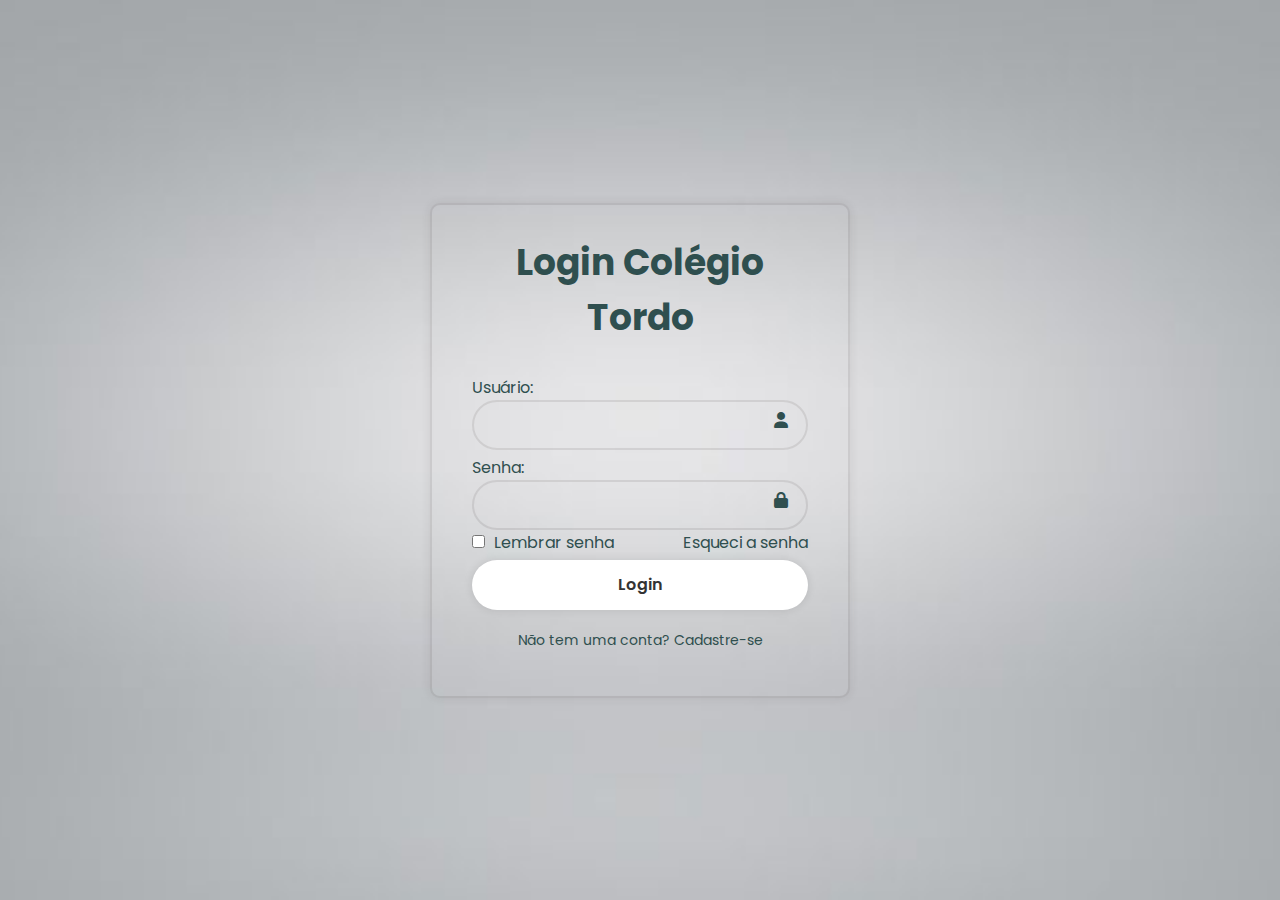
<file: index.html>
<!DOCTYPE html>
<html lang="pt-br">
<head>
    <meta charset="UTF-8">
    <meta name="viewport" content="width=device-width, initial-scale=1.0">
    <link rel="stylesheet" href="https://cdnjs.cloudflare.com/ajax/libs/font-awesome/6.0.0/css/all.min.css">
    <link rel="stylesheet" href="style.css">
 
    <title>Colégio Tordo Login</title>
</head>
<body>
    <main class="container">
        <form>
            <h1>Login Colégio Tordo</h1>
            <div class="input-box">
                <label for="usuario"><i class="fas fa-user"></i> Usuário:</label>
                    <input type="text" id="usuario" name="usuario">
            </div>
            <div class="input-box">
                <label for="senha"><i class="fas fa-lock"></i> Senha:</label>
                    <input type="password" id="senha" name="senha">
            </div>

            <div class="remember-forgot">
                <label>
                    <input type="checkbox">
                    Lembrar senha
                </label>
                <a href="#">Esqueci a senha</a>
            </div>

            <button type="submit" class="login">Login</button>

            <div class = "register-link">
                <p>Não tem uma conta? <a href="#">Cadastre-se</a></p>
            </div>
        </form>

    </main>
    
</body>
</html>
</file>
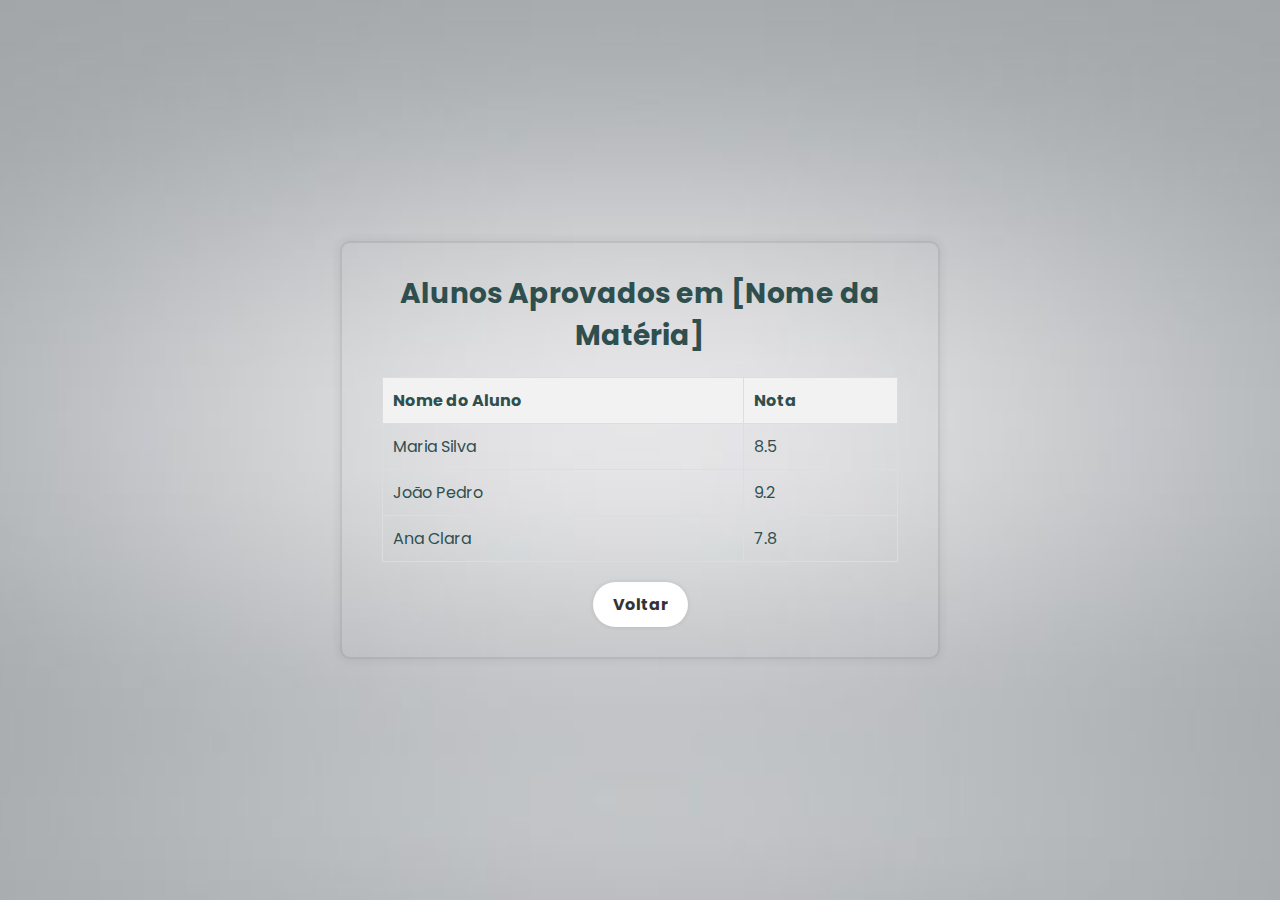
<file: aprovados.html>
<!DOCTYPE html>
<html lang="pt-br">
<head>
    <meta charset="UTF-8">
    <meta name="viewport" content="width=device-width, initial-scale=1.0">
    <link rel="stylesheet" href="aprovados.css">
    <title>Colégio Tordo - Aprovados</title>
</head>
<body>
    <main class="container">
        <h1>Alunos Aprovados em [Nome da Matéria]</h1>
        <table>
            <thead>
                <tr>
                    <th>Nome do Aluno</th>
                    <th>Nota</th>
                </tr>
            </thead>
            <tbody>
                <tr>
                    <td>Maria Silva</td>
                    <td>8.5</td>
                </tr>
                <tr>
                    <td>João Pedro</td>
                    <td>9.2</td>
                </tr>
                <tr>
                    <td>Ana Clara</td>
                    <td>7.8</td>
                </tr>
                </tbody>
        </table>
        <a href="professor.html" class="voltar-btn">Voltar</a>
    </main>
</body>
</html>
</file>
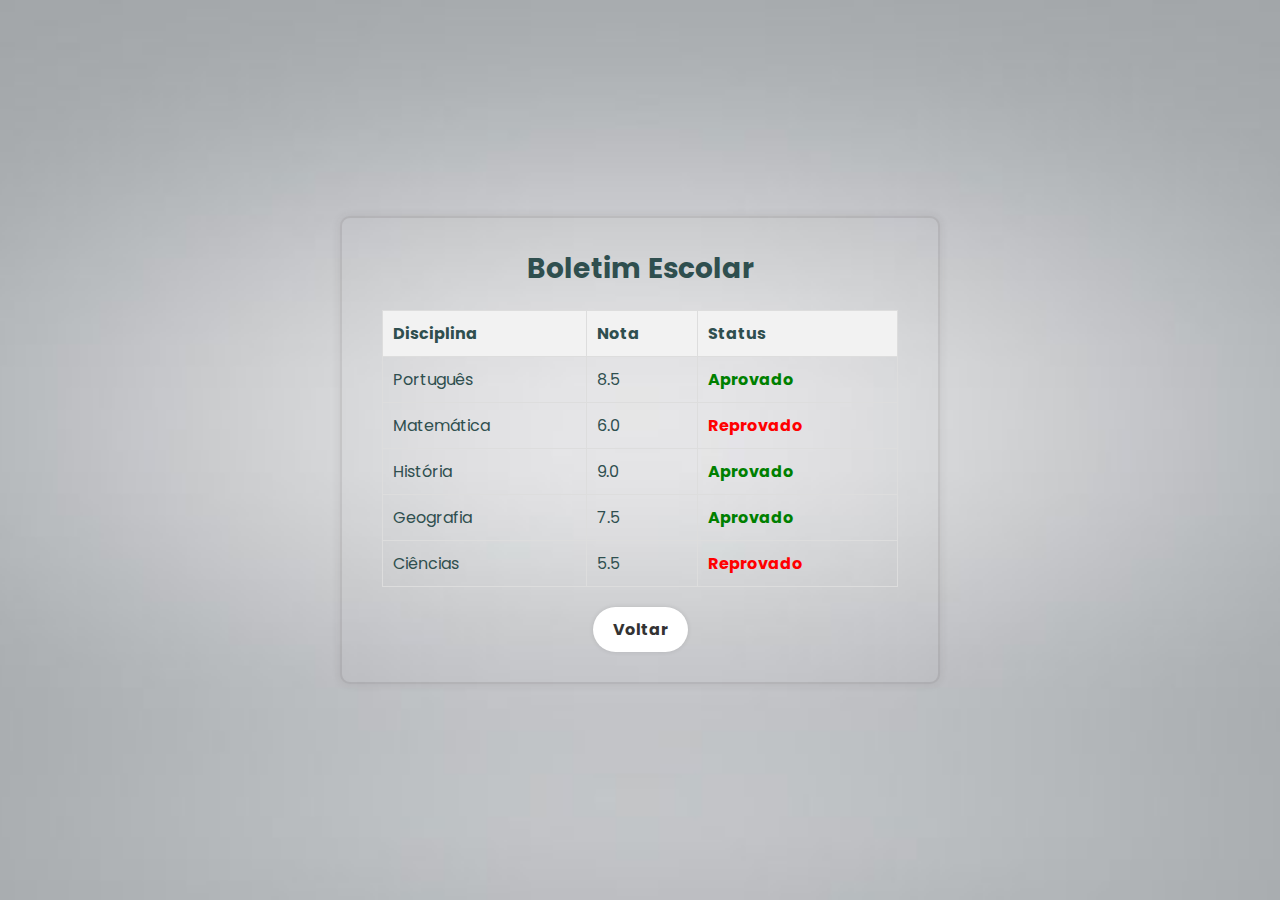
<file: boletim.html>
<!DOCTYPE html>
<html lang="pt-br">
<head>
    <meta charset="UTF-8">
    <meta name="viewport" content="width=device-width, initial-scale=1.0">
    <link rel="stylesheet" href="boletim.css">
    <title>Colégio Tordo - Boletim</title>
</head>
<body>
    <main class="container">
        <h1>Boletim Escolar</h1>
        <table>
            <thead>
                <tr>
                    <th>Disciplina</th>
                    <th>Nota</th>
                    <th>Status</th>
                </tr>
            </thead>
            <tbody>
                <tr>
                    <td>Português</td>
                    <td>8.5</td>
                    <td class="aprovado">Aprovado</td>
                </tr>
                <tr>
                    <td>Matemática</td>
                    <td>6.0</td>
                    <td class="reprovado">Reprovado</td>
                </tr>
                <tr>
                    <td>História</td>
                    <td>9.0</td>
                    <td class="aprovado">Aprovado</td>
                </tr>
                <tr>
                    <td>Geografia</td>
                    <td>7.5</td>
                    <td class="aprovado">Aprovado</td>
                </tr>
                <tr>
                    <td>Ciências</td>
                    <td>5.5</td>
                    <td class="reprovado">Reprovado</td>
                </tr>
            </tbody>
        </table>
        <a href="aluno_1.html" class="voltar-btn">Voltar</a>
    </main>
</body>
</html>
</file>
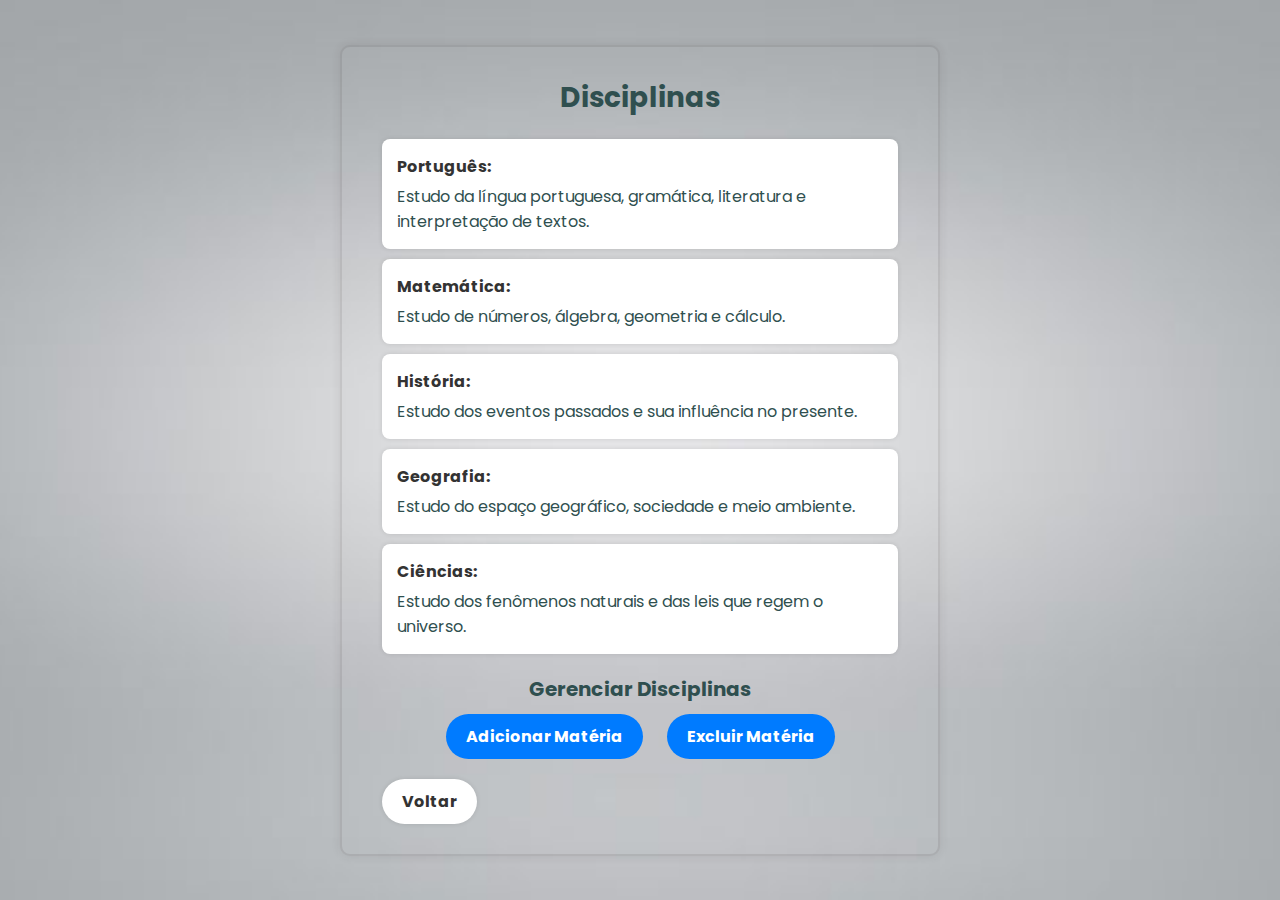
<file: disciplinas.html>
<!DOCTYPE html>
<html lang="pt-br">
<head>
    <meta charset="UTF-8">
    <meta name="viewport" content="width=device-width, initial-scale=1.0">
    <link rel="stylesheet" href="disciplinas.css">
    <title>Colégio Tordo - Disciplinas</title>
</head>
<body>
    <main class="container">
        <h1>Disciplinas</h1>
        <ul class="disciplina-lista">
            <li>
                <strong>Português:</strong> Estudo da língua portuguesa, gramática, literatura e interpretação de textos.
            </li>
            <li>
                <strong>Matemática:</strong> Estudo de números, álgebra, geometria e cálculo.
            </li>
            <li>
                <strong>História:</strong> Estudo dos eventos passados e sua influência no presente.
            </li>
            <li>
                <strong>Geografia:</strong> Estudo do espaço geográfico, sociedade e meio ambiente.
            </li>
            <li>
                <strong>Ciências:</strong> Estudo dos fenômenos naturais e das leis que regem o universo.
            </li>
        </ul>

        <div class="acoes-disciplinas">
            <h2>Gerenciar Disciplinas</h2>
            <button class="adicionar-btn">Adicionar Matéria</button>
            <button class="excluir-btn">Excluir Matéria</button>
        </div>

        <a href="aluno_1.html" class="voltar-btn">Voltar</a>
    </main>
    <script>
        document.querySelector('.adicionar-btn').addEventListener('click', function() {
            alert('Funcionalidade de adicionar matéria ainda não implementada.');
        });

        document.querySelector('.excluir-btn').addEventListener('click', function() {
            alert('Funcionalidade de excluir matéria ainda não implementada.');
        });
    </script>
</body>
</html>
</file>
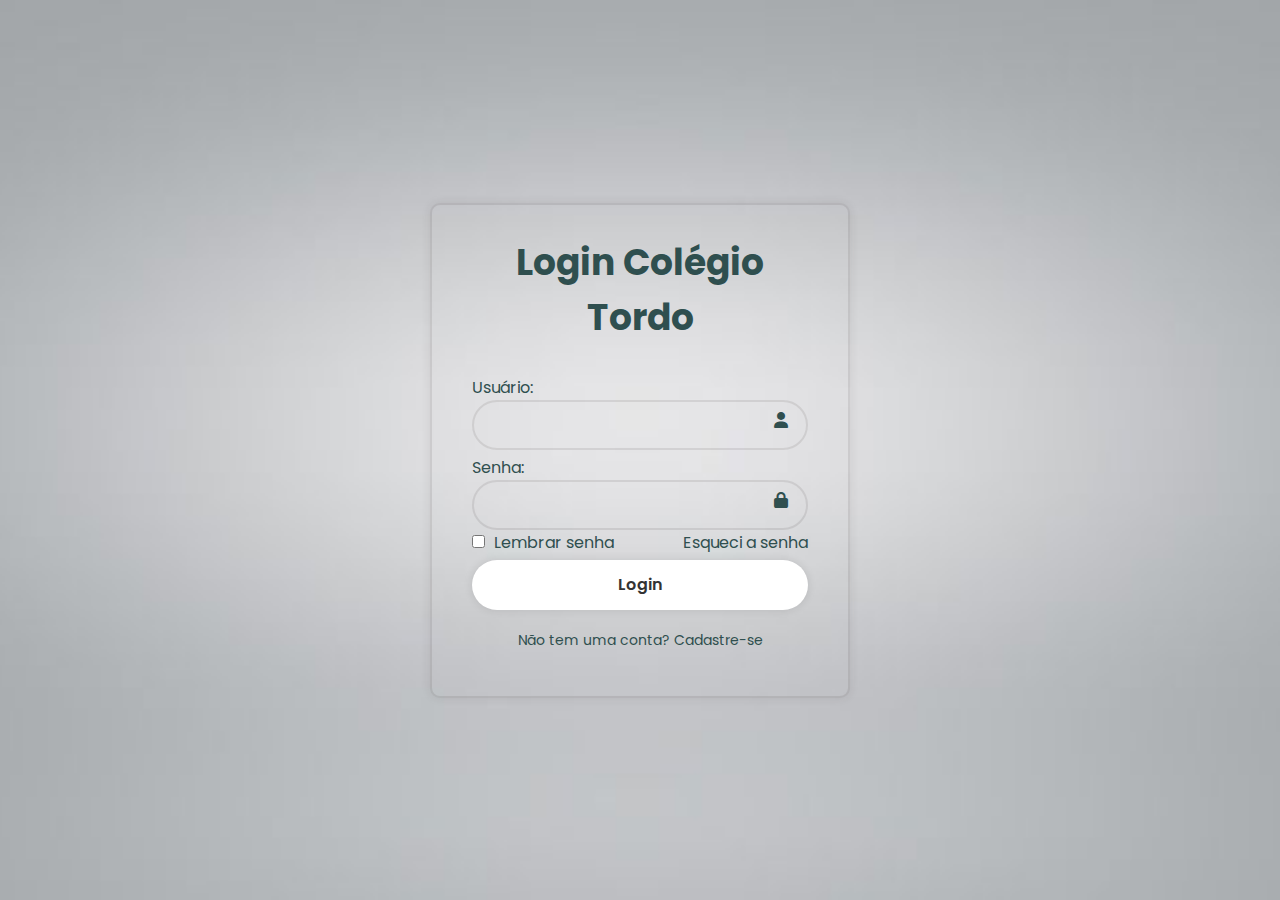
<file: login.html>
<!DOCTYPE html>
<html lang="pt-br">
<head>
    <meta charset="UTF-8">
    <meta name="viewport" content="width=device-width, initial-scale=1.0">
    <link rel="stylesheet" href="https://cdnjs.cloudflare.com/ajax/libs/font-awesome/6.0.0/css/all.min.css">
    <link rel="stylesheet" href="login.css">
    <title>Colégio Tordo Login</title>
</head>
<body>
    <main class="container">
        <form id="loginForm"> <h1>Login Colégio Tordo</h1>
            <div class="input-box">
                <label for="usuario"><i class="fas fa-user"></i> Usuário:</label>
                <input type="text" id="usuario" name="usuario" required> </div>
            <div class="input-box">
                <label for="senha"><i class="fas fa-lock"></i> Senha:</label>
                <input type="password" id="senha" name="senha" required> </div>

            <div class="remember-forgot">
                <label>
                    <input type="checkbox">
                    Lembrar senha
                </label>
                <a href="#">Esqueci a senha</a>
            </div>

            <button type="button" class="login" onclick="verificarLogin()">Login</button>

            <div class="register-link">
                <p>Não tem uma conta? <a href="#">Cadastre-se</a></p>
            </div>
            <div id="mensagemErro" style="color: red; margin-top: 10px;"></div> </form>
    </main>

    <script>
        function verificarLogin() {
            var usuario = document.getElementById("usuario").value;
            var senha = document.getElementById("senha").value;
            var mensagemErro = document.getElementById("mensagemErro");

            if (usuario === "admin_tordo" && senha === "admin123") {
                window.location.href = "admin_tela_1.html";
            } else if (usuario === "aluno.tordo" && senha === "alunotordo") {
                window.location.href = "aluno_1.html";
            } else if (usuario === "professor.tordo" && senha === "professortordo") {
                window.location.href = "professor.html";
            } else {
                mensagemErro.textContent = "Usuário ou senha incorretos.";
            }
        }
    </script>
</body>
</html>
</file>
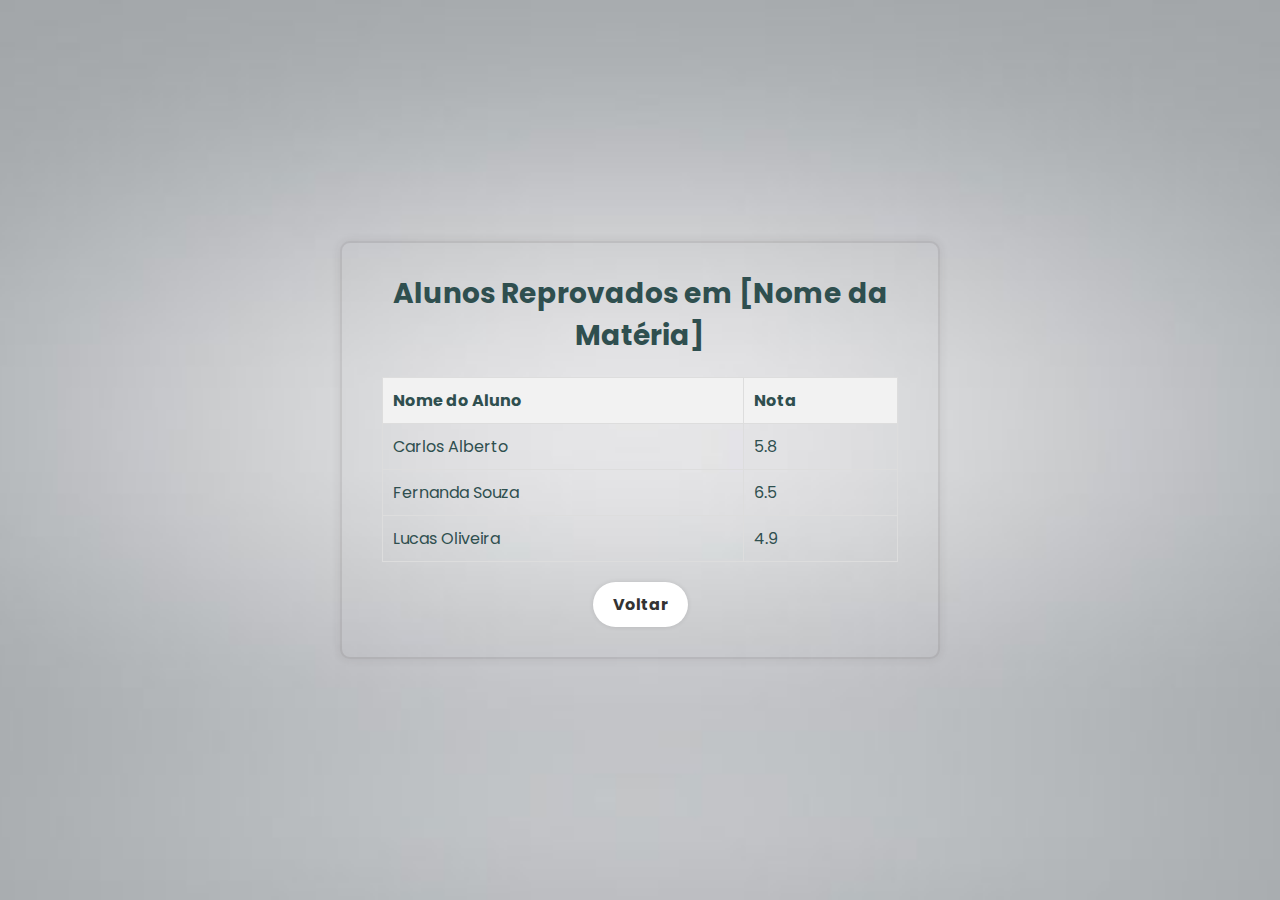
<file: reprovados.html>
<!DOCTYPE html>
<html lang="pt-br">
<head>
    <meta charset="UTF-8">
    <meta name="viewport" content="width=device-width, initial-scale=1.0">
    <link rel="stylesheet" href="reprovados.css">
    <title>Colégio Tordo - Reprovados</title>
</head>
<body>
    <main class="container">
        <h1>Alunos Reprovados em [Nome da Matéria]</h1>
        <table>
            <thead>
                <tr>
                    <th>Nome do Aluno</th>
                    <th>Nota</th>
                </tr>
            </thead>
            <tbody>
                <tr>
                    <td>Carlos Alberto</td>
                    <td>5.8</td>
                </tr>
                <tr>
                    <td>Fernanda Souza</td>
                    <td>6.5</td>
                </tr>
                <tr>
                    <td>Lucas Oliveira</td>
                    <td>4.9</td>
                </tr>
            </tbody>
        </table>
        <a href="professor.html" class="voltar-btn">Voltar</a>
    </main>
</body>
</html>
</file>
<file: style.css>
@import url('https://fonts.googleapis.com/css2?family=Poppins:ital,wght@0,100;0,200;0,300;0,400;0,500;0,600;0,700;0,800;0,900;1,100;1,200;1,300;1,400;1,500;1,600;1,700;1,800;1,900&display=swap');

*{
    margin: 0;
    padding: 0;
    box-sizing: border-box;
    font-family: "Poppins", sans-serif;
}

body{
    display: flex;
    justify-content: center;
    align-items: center;
    min-height: 100vh;
    background: url('./Cinza.jpg');
    background-size: cover;
    background-position: center;
} 

.container{
    width: 420px;
    background-color: transparent;
    border: 2px solid rgba(53, 35, 35, 0.1);
    border-radius: 10px;
    color: #2F4F4F;
    padding: 30px 40px;
    box-shadow: 0 0 10px rgba(53, 35, 35, 0.1);
}

.container h1{
    font-size: 36px;
    text-align: center;
} 

.input-box{
    position: relative;
    width: 100%;
    height: 50px;
    margin: 30px 0;
}

.input-box input{
    width: 100%;
    height: 100%;
    background-color: transparent;
    border: 2px solid rgba(53, 35, 35, 0.1);
    border-radius: 40px;
    outline: none;
    font-size: 16px;
    color: #2F4F4F;
    padding: 20px 45px 20px 20px;
}

.input-box input::placeholder{
    color:#c5c5c5;
}

.input-box i{
    position: absolute;
    right: 20px;
    top: 75%;
}

 .remember-forgot {
    display: flex;
    justify-content: space-between;
    margin: -5px 0 5px;
 }

 .remember-forgot label input{
    accent-color: #2F4F4F;
    margin-right: 5px;
 }

 .remember-forgot a{
    text-decoration: none;
    color: #2F4F4F;
 }

 .remember-forgot a:hover {
    text-decoration: underline;
 }

 .login{
    width: 100%;
    height: 50px;
    background-color: #FFF;
    border: none;
    border-radius: 40px;
    cursor: pointer;
    font-size: 16px;
    color: #333;
    font-weight: 600;
    box-shadow: 0 0 10px rgba(0, 0, 0, .1);
 }

 .login:hover{
    background-color: transparent;
    border: 2px solid rgba(255, 255, 255, .1);
    color: #FFF;
    transition: 0.3s;
 }

 .register-link{
    font-size: 14px;
    text-align: center;
    margin: 20px 0 15px;
 }

 .register-link a{
    text-decoration: none;
    color: #2F4F4F;
    font-size: 600;
 }

 .register-link a:hover{
    text-decoration: underline;
 }
</file>
<file: aprovados.css>
@import url('https://fonts.googleapis.com/css2?family=Poppins:wght@300;400;500;600;700&display=swap');

* {
    margin: 0;
    padding: 0;
    box-sizing: border-box;
    font-family: "Poppins", sans-serif;
}

body {
    display: flex;
    justify-content: center;
    align-items: center;
    min-height: 100vh;
    background: url('./Cinza.jpg');
    background-size: cover;
    background-position: center;
}

.container {
    width: 600px;
    background-color: transparent;
    border: 2px solid rgba(53, 35, 35, 0.1);
    border-radius: 10px;
    color: #2F4F4F;
    padding: 30px 40px;
    box-shadow: 0 0 10px rgba(53, 35, 35, 0.1);
    text-align: center;
}

.container h1 {
    font-size: 28px;
    margin-bottom: 20px;
}

table {
    width: 100%;
    border-collapse: collapse;
    margin-bottom: 20px;
}

th, td {
    border: 1px solid #ddd;
    padding: 10px;
    text-align: left;
}

th {
    background-color: #f2f2f2;
    font-weight: bold;
}

.voltar-btn {
    display: inline-block;
    padding: 10px 20px;
    background-color: #FFF;
    color: #333;
    text-decoration: none;
    border-radius: 40px;
    box-shadow: 0 0 5px rgba(0, 0, 0, 0.1);
    font-weight: bold;
    transition: background-color 0.3s ease;
}

.voltar-btn:hover {
    background-color: transparent;
    border: 2px solid rgba(255, 255, 255, 0.1);
    color: #FFF;
}
</file>
<file: boletim.css>
@import url('https://fonts.googleapis.com/css2?family=Poppins:wght@300;400;500;600;700&display=swap');

* {
    margin: 0;
    padding: 0;
    box-sizing: border-box;
    font-family: "Poppins", sans-serif;
}

body {
    display: flex;
    justify-content: center;
    align-items: center;
    min-height: 100vh;
    background: url('./Cinza.jpg');
    background-size: cover;
    background-position: center;
}

.container {
    width: 600px;
    background-color: transparent;
    border: 2px solid rgba(53, 35, 35, 0.1);
    border-radius: 10px;
    color: #2F4F4F;
    padding: 30px 40px;
    box-shadow: 0 0 10px rgba(53, 35, 35, 0.1);
    text-align: center;
}

.container h1 {
    font-size: 28px;
    margin-bottom: 20px;
}

table {
    width: 100%;
    border-collapse: collapse;
    margin-bottom: 20px;
}

th, td {
    border: 1px solid #ddd;
    padding: 10px;
    text-align: left;
}

th {
    background-color: #f2f2f2;
    font-weight: bold;
}

.aprovado {
    color: green;
    font-weight: bold;
}

.reprovado {
    color: red;
    font-weight: bold;
}

.voltar-btn {
    display: inline-block;
    padding: 10px 20px;
    background-color: #FFF;
    color: #333;
    text-decoration: none;
    border-radius: 40px;
    box-shadow: 0 0 5px rgba(0, 0, 0, 0.1);
    font-weight: bold;
    transition: background-color 0.3s ease;
}

.voltar-btn:hover {
    background-color: transparent;
    border: 2px solid rgba(255, 255, 255, 0.1);
    color: #FFF;
}
</file>
<file: disciplinas.css>
@import url('https://fonts.googleapis.com/css2?family=Poppins:wght@300;400;500;600;700&display=swap');

* {
    margin: 0;
    padding: 0;
    box-sizing: border-box;
    font-family: "Poppins", sans-serif;
}

body {
    display: flex;
    justify-content: center;
    align-items: center;
    min-height: 100vh;
    background: url('./Cinza.jpg');
    background-size: cover;
    background-position: center;
}

.container {
    width: 600px;
    background-color: transparent;
    border: 2px solid rgba(53, 35, 35, 0.1);
    border-radius: 10px;
    color: #2F4F4F;
    padding: 30px 40px;
    box-shadow: 0 0 10px rgba(53, 35, 35, 0.1);
    text-align: left;
}

.container h1 {
    font-size: 28px;
    margin-bottom: 20px;
    text-align: center;
}

.disciplina-lista {
    list-style: none;
    padding: 0;
    margin-bottom: 20px;
}

.disciplina-lista li {
    background-color: #FFF;
    padding: 15px;
    margin-bottom: 10px;
    border-radius: 8px;
    box-shadow: 0 0 5px rgba(0, 0, 0, 0.1);
}

.disciplina-lista li strong {
    font-weight: bold;
    color: #333;
    display: block;
    margin-bottom: 5px;
}

.acoes-disciplinas {
    text-align: center;
    margin-bottom: 20px;
}

.acoes-disciplinas h2 {
    font-size: 20px;
    margin-bottom: 10px;
}

.adicionar-btn, .excluir-btn {
    padding: 10px 20px;
    background-color: #007bff;
    color: #FFF;
    border: none;
    border-radius: 40px;
    cursor: pointer;
    font-size: 16px;
    font-weight: bold;
    margin: 0 10px;
    transition: background-color 0.3s ease;
}

.adicionar-btn:hover {
    background-color: #0056b3;
}

.excluir-btn:hover {
    background-color: #dc3545;
}

.voltar-btn {
    display: inline-block;
    padding: 10px 20px;
    background-color: #FFF;
    color: #333;
    text-decoration: none;
    border-radius: 40px;
    box-shadow: 0 0 5px rgba(0, 0, 0, 0.1);
    font-weight: bold;
    transition: background-color 0.3s ease;
}

.voltar-btn:hover {
    background-color: transparent;
    border: 2px solid rgba(255, 255, 255, 0.1);
    color: #FFF;
}
</file>
<file: login.css>
@import url('https://fonts.googleapis.com/css2?family=Poppins:ital,wght@0,100;0,200;0,300;0,400;0,500;0,600;0,700;0,800;0,900;1,100;1,200;1,300;1,400;1,500;1,600;1,700;1,800;1,900&display=swap');

*{
    margin: 0;
    padding: 0;
    box-sizing: border-box;
    font-family: "Poppins", sans-serif;
}

body{
    display: flex;
    justify-content: center;
    align-items: center;
    min-height: 100vh;
    background: url('./Cinza.jpg');
    background-size: cover;
    background-position: center;
} 

.container{
    width: 420px;
    background-color: transparent;
    border: 2px solid rgba(53, 35, 35, 0.1);
    border-radius: 10px;
    color: #2F4F4F;
    padding: 30px 40px;
    box-shadow: 0 0 10px rgba(53, 35, 35, 0.1);
}

.container h1{
    font-size: 36px;
    text-align: center;
} 

.input-box{
    position: relative;
    width: 100%;
    height: 50px;
    margin: 30px 0;
}

.input-box input{
    width: 100%;
    height: 100%;
    background-color: transparent;
    border: 2px solid rgba(53, 35, 35, 0.1);
    border-radius: 40px;
    outline: none;
    font-size: 16px;
    color: #2F4F4F;
    padding: 20px 45px 20px 20px;
}

.input-box input::placeholder{
    color:#c5c5c5;
}

.input-box i{
    position: absolute;
    right: 20px;
    top: 75%;
}

 .remember-forgot {
    display: flex;
    justify-content: space-between;
    margin: -5px 0 5px;
 }

 .remember-forgot label input{
    accent-color: #2F4F4F;
    margin-right: 5px;
 }

 .remember-forgot a{
    text-decoration: none;
    color: #2F4F4F;
 }

 .remember-forgot a:hover {
    text-decoration: underline;
 }

 .login{
    width: 100%;
    height: 50px;
    background-color: #FFF;
    border: none;
    border-radius: 40px;
    cursor: pointer;
    font-size: 16px;
    color: #333;
    font-weight: 600;
    box-shadow: 0 0 10px rgba(0, 0, 0, .1);
 }

 .login:hover{
    background-color: transparent;
    border: 2px solid rgba(255, 255, 255, .1);
    color: #FFF;
    transition: 0.3s;
 }

 .register-link{
    font-size: 14px;
    text-align: center;
    margin: 20px 0 15px;
 }

 .register-link a{
    text-decoration: none;
    color: #2F4F4F;
    font-size: 600;
 }

 .register-link a:hover{
    text-decoration: underline;
 }
</file>
<file: reprovados.css>
@import url('https://fonts.googleapis.com/css2?family=Poppins:wght@300;400;500;600;700&display=swap');

* {
    margin: 0;
    padding: 0;
    box-sizing: border-box;
    font-family: "Poppins", sans-serif;
}

body {
    display: flex;
    justify-content: center;
    align-items: center;
    min-height: 100vh;
    background: url('./Cinza.jpg');
    background-size: cover;
    background-position: center;
}

.container {
    width: 600px;
    background-color: transparent;
    border: 2px solid rgba(53, 35, 35, 0.1);
    border-radius: 10px;
    color: #2F4F4F;
    padding: 30px 40px;
    box-shadow: 0 0 10px rgba(53, 35, 35, 0.1);
    text-align: center;
}

.container h1 {
    font-size: 28px;
    margin-bottom: 20px;
}

table {
    width: 100%;
    border-collapse: collapse;
    margin-bottom: 20px;
}

th, td {
    border: 1px solid #ddd;
    padding: 10px;
    text-align: left;
}

th {
    background-color: #f2f2f2;
    font-weight: bold;
}

.voltar-btn {
    display: inline-block;
    padding: 10px 20px;
    background-color: #FFF;
    color: #333;
    text-decoration: none;
    border-radius: 40px;
    box-shadow: 0 0 5px rgba(0, 0, 0, 0.1);
    font-weight: bold;
    transition: background-color 0.3s ease;
}

.voltar-btn:hover {
    background-color: transparent;
    border: 2px solid rgba(255, 255, 255, 0.1);
    color: #FFF;
}
</file>
